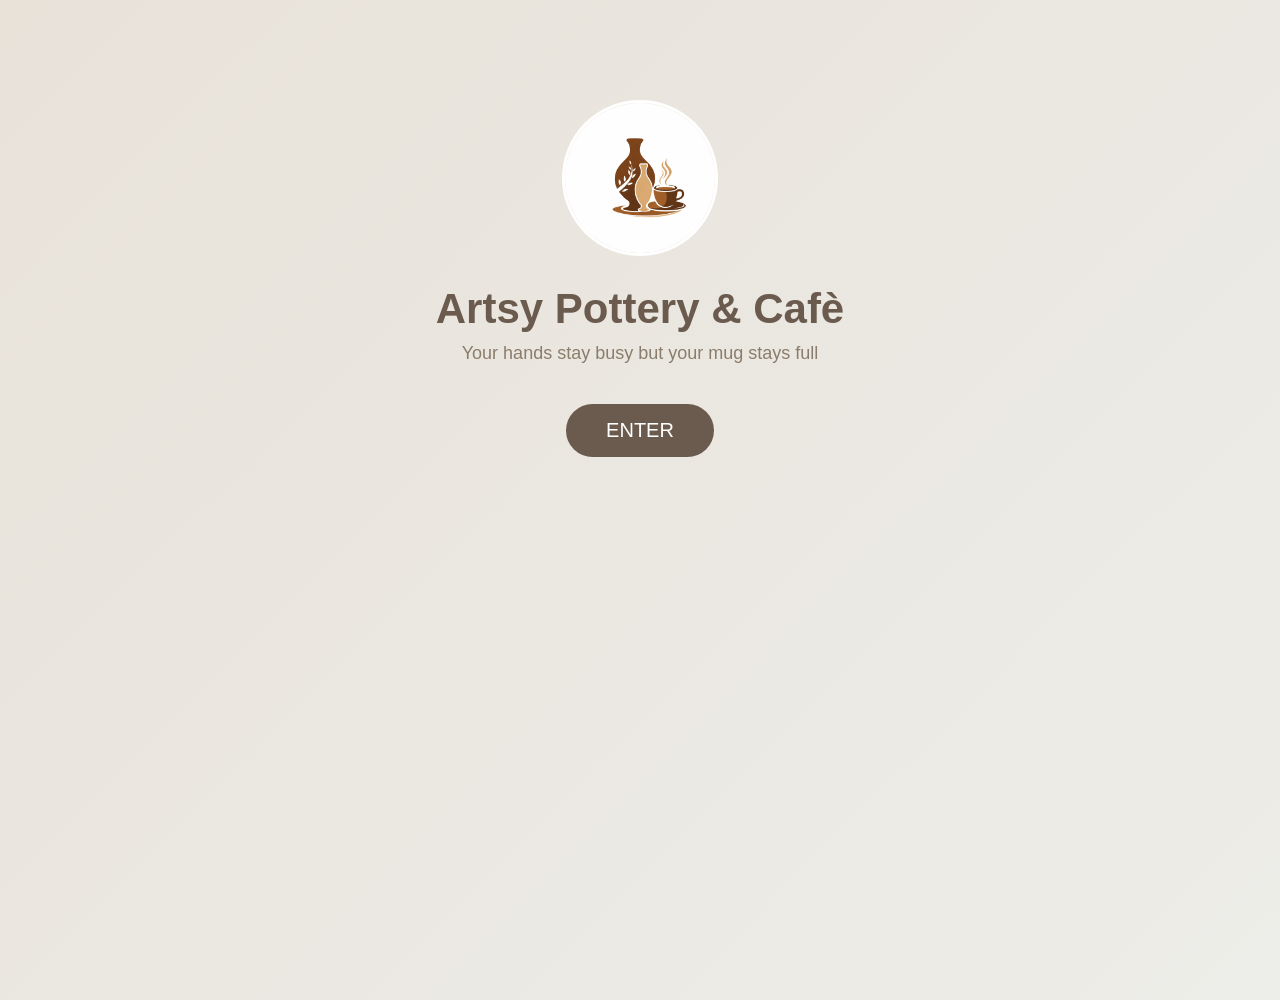
<file: index.html>
<!DOCTYPE html>
<html lang="en">
<head>
    <meta charset="UTF-8">
    <meta name="viewport" content="width=device-width, initial-scale=1.0">
    <title>Artsy Pottery & Caf&egrave;</title>
    <link rel="stylesheet" href="style.css">
</head>
<body>

    <!-- Landing Page -->
    <div id="landing">
        <img src="LOGO1.jpg" alt="Logo">
        <div class="logo">Artsy Pottery & Caf&egrave;</div>
        <div class="tagline">Your hands stay busy but your mug stays full</div>
        <button class="enter-btn" onclick="enterSite()">ENTER</button>
    </div>

    <!-- Main Website -->
    <div id="main">
        <header>
            <h1>Artsy Pottery & Caf&egrave;</h1>
        </header>

        <nav>
            <button onclick="showPage('about')">About</button>
            <button onclick="showPage('pottery')">Pottery</button>
            <button onclick="showPage('cafe')">Cafe</button>
            <button onclick="showPage('classes')">Classes</button>
            <button onclick="showPage('contact')">Contact</button>
            <button onclick="showPage('reviews')">Reviews</button>
        </nav>

        <main>
            <!-- About Page -->
            <div class="page active" id="about">
                <h2>About Us</h2>
                <img src="about.page.jpeg" alt="About Us">
                <p>Immerse yourself in a relaxing, creative atmosphere where art meets indulgence. 
                As you paint your pottery, enjoy our carefully crafted selection of coffees and 
                delicious meals.</p>
            </div>

            <!-- Pottery Page -->
            <div class="page" id="pottery">
                <h2>Our Pottery</h2>
                <img src="ceramics.1.jpeg" alt="Pottery">
                <p>Handmade by talented local artists. Each piece is unique.</p>
            </div>

            <!-- Cafe Page -->
            <div class="page" id="cafe">
                <h2>Cafe Menu</h2>
                <img src="Cafe.M.jpg" alt="Coffee">
                <p>Ethically sourced coffee and fresh baked muffins daily.</p>
            </div>

            <!-- Classes Page -->
            <div class="page" id="classes">
                <h2>Classes</h2>
                <img src="classes.3.jpeg" alt="Classes">
                <p>Learn pottery with all materials included.</p>
                <p>Beginner: <span class="price">R90</span> | Wheel Throwing: <span class="price">R120</span></p>
            </div>

            <!-- Contact Page -->
            <div class="page" id="contact">
                <h2>Visit Us</h2>
                <p><strong>Address:</strong> 23 Royelden, 8301</p>
                <p><strong>Phone:</strong> (068) 008 9693</p>
                <p><strong>Hours:</strong><br>
                Mon-Fri: 07:00am -20:00pm<br>
                Sat: 07:00am -16:00pm<br>
                Sun: 07:00am -13:00pm</p>
                <span class="back-link" onclick="goBack()">← Back to Entrance</span>
            </div>

            <!-- Reviews Page -->
            <div class="page" id="reviews">
                <h2>Customer Reviews</h2>
                <div id="reviews-content">
                    <p>Loading reviews...</p>
                </div>
            </div>
        </main>

        <footer>
            <p>&copy; 2026 Artsy Pottery</p>
        </footer>
    </div>

    <script src="script.js"></script>

</body>
</html>
</file>
<file: style.css>
/* Colors from the original design */
        body {
            background-color: #f5ebe0;
            font-family: Arial, sans-serif;
            margin: 0;
        }

        /* Landing page */
        #landing {
            text-align: center;
            padding-top: 100px;
            height: 100vh;
            background: linear-gradient(135deg, #e8e2d9, #edede9);
        }

        #landing img {
            width: 150px;
            height: 150px;
            border-radius: 50%;
            border: 3px solid white;
            margin-bottom: 25px;
        }

        .logo {
            font-size: 42px;
            color: #6b5b4f;
            font-weight: bold;
            margin-bottom: 10px;
        }

        .tagline {
            font-size: 18px;
            color: #8b7d6b;
            margin-bottom: 40px;
        }

        .enter-btn {
            background-color: #6b5b4f;
            color: white;
            border: none;
            padding: 15px 40px;
            font-size: 20px;
            cursor: pointer;
            border-radius: 30px;
        }

        .enter-btn:hover {
            background-color: #8b7d6b;
        }

        /* Main site */
        #main {
            display: none;
        }

        header {
            background: #e8e2d9;
            padding: 20px;
            text-align: center;
            color: #6b5b4f;
        }

        /* Navigation using Flexbox */
        nav {
            background: #b8aa9a;
            padding: 15px;
            display: flex;
            justify-content: center;
            gap: 20px;
        }

        nav button {
            background: none;
            border: none;
            color: white;
            font-size: 16px;
            cursor: pointer;
            padding: 5px 15px;
        }

        nav button:hover {
            text-decoration: underline;
        }

        /* Pages */
        main {
            max-width: 800px;
            margin: 0 auto;
            padding: 20px;
        }

        .page {
            display: none;
            background: #e8e2d9;
            padding: 25px;
            margin-bottom: 20px;
            border-radius: 8px;
        }

        .page.active {
            display: block;
        }

        h2 {
            color: #8b7d6b;
            border-bottom: 2px solid #d4ccc0;
            padding-bottom: 10px;
        }

        .page img {
            width: 100%;
            max-width: 400px;
            display: block;
            margin: 15px auto;
            border-radius: 8px;
        }

        .price {
            color: #a89888;
            font-weight: bold;
        }

        .back-link {
            color: #8b7d6b;
            cursor: pointer;
            margin-top: 20px;
            display: inline-block;
        }

        footer {
            background: #b8aa9a;
            color: white;
            text-align: center;
            padding: 15px;
            margin-top: 30px;
        }

        /* Reviews styling */
        .review-box {
            background: white;
            padding: 15px;
            margin: 10px 0;
            border-radius: 8px;
            display: flex;
            align-items: center;
            gap: 15px;
        }

        .review-box img {
            width: 60px;
            height: 60px;
            border-radius: 50%;
            margin: 0;
        }

        .error-box {
            background: #ffcccb;
            color: darkred;
            padding: 15px;
            border-radius: 5px;
            margin: 10px 0;
        }

        /* Mobile responsive */
        @media (max-width: 600px) {
            .logo {
                font-size: 28px;
            }

            nav {
                flex-wrap: wrap;
                gap: 10px;
            }

            .page {
                padding: 15px;
            }
        }
</file>
